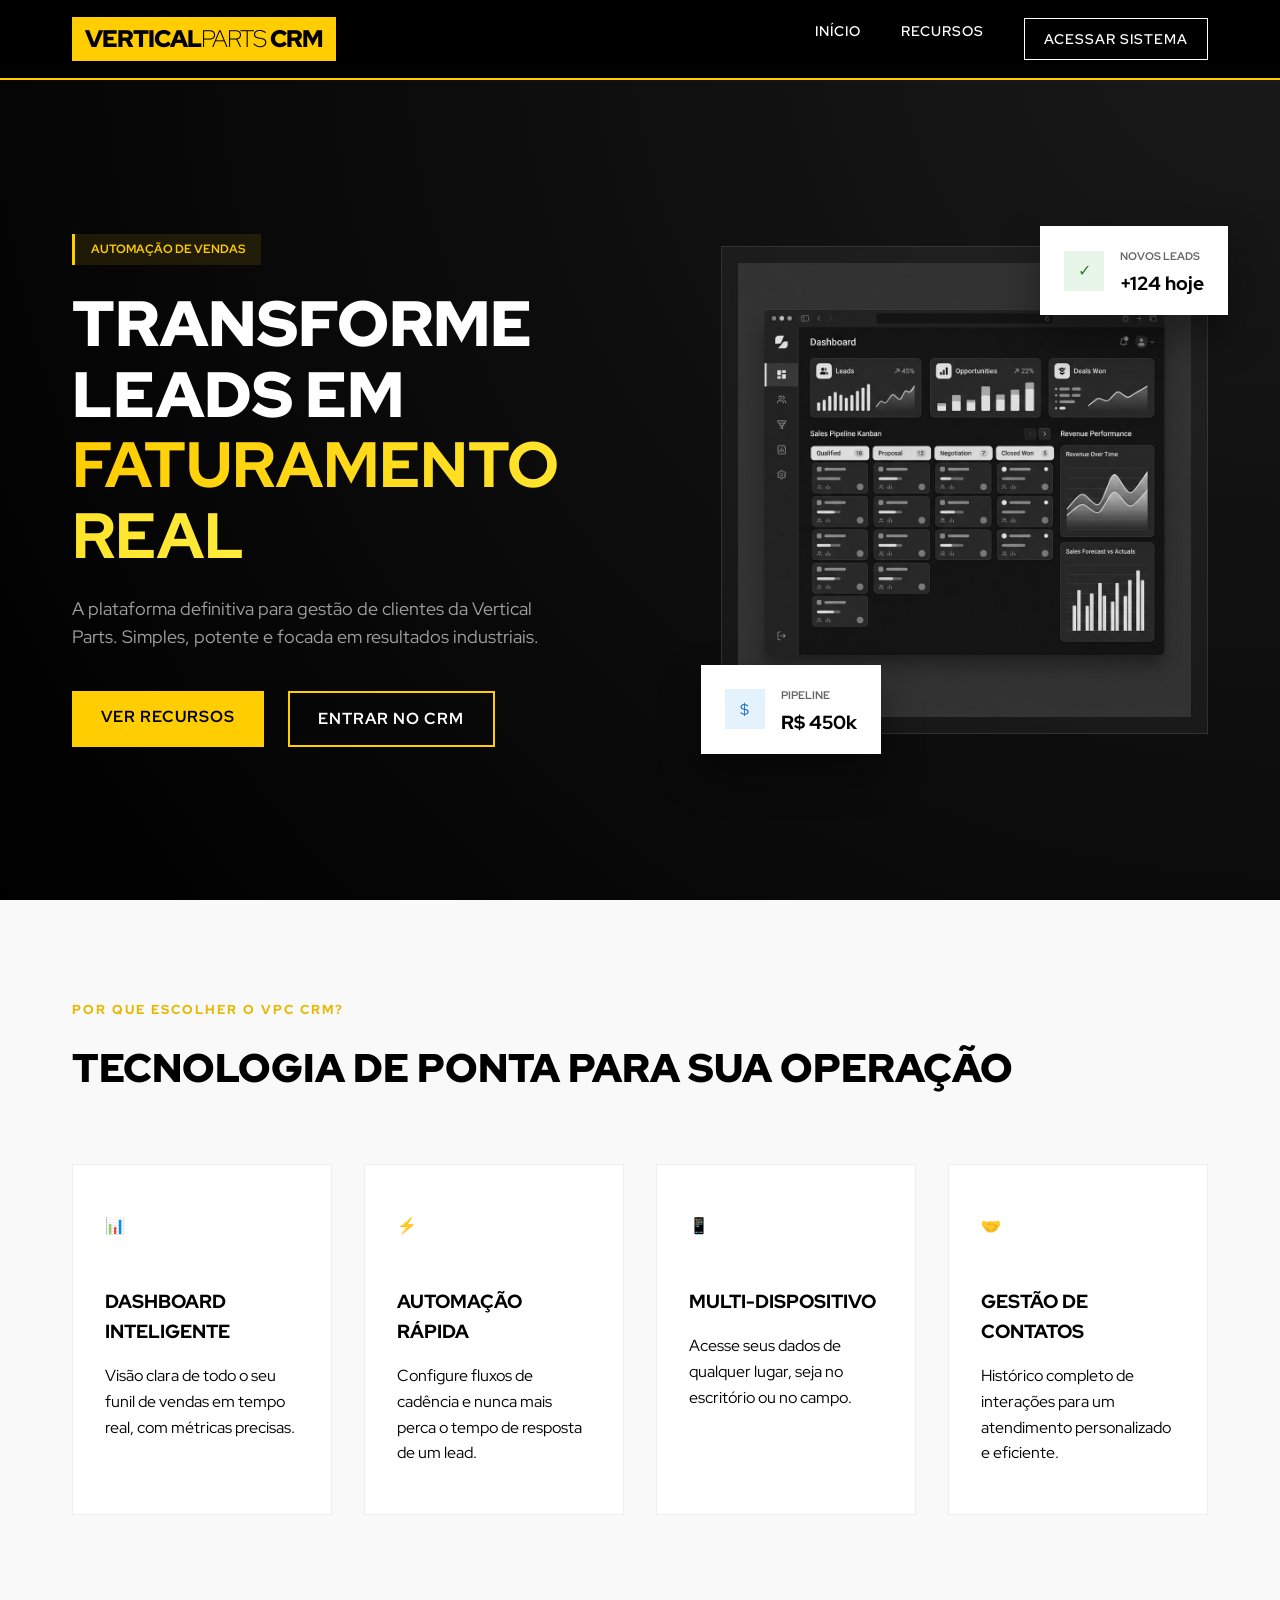
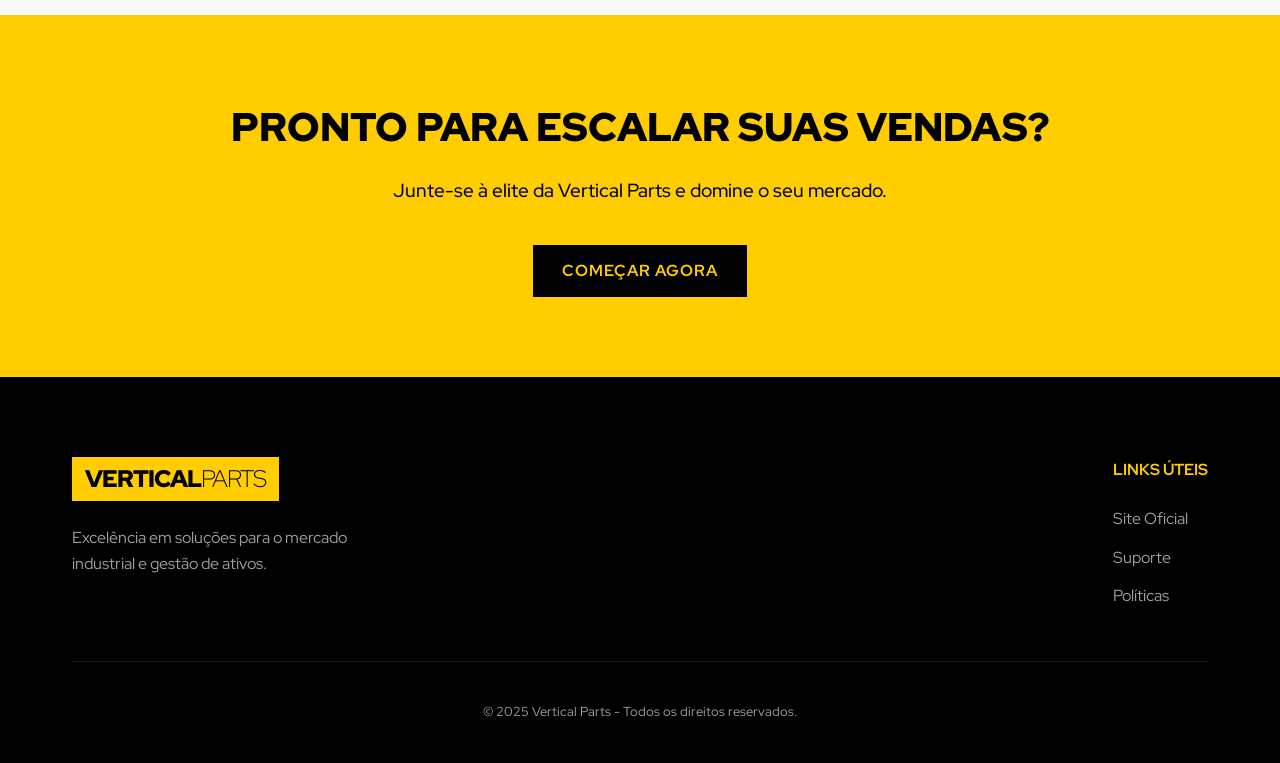
<file: index.html>
<!DOCTYPE html>
<html lang="pt-br">
<head>
    <meta charset="UTF-8">
    <meta name="viewport" content="width=device-width, initial-scale=1.0">
    <title>VPC CRM | Gestão Inteligente de Leads</title>
    <link rel="preconnect" href="https://fonts.googleapis.com">
    <link rel="preconnect" href="https://fonts.gstatic.com" crossorigin>
    <link href="https://fonts.googleapis.com/css2?family=Red+Hat+Display:wght@300;400;600;700;800;900&display=swap" rel="stylesheet">
    <link rel="stylesheet" href="style.css">
</head>
<body>

    <!-- Navbar -->
    <nav id="navbar">
        <div class="container">
            <div class="logo">VERTICAL<span>PARTS</span> CRM</div>
            <ul class="nav-links">
                <li><a href="#hero">Início</a></li>
                <li><a href="#features">Recursos</a></li>
                <li><a href="https://app.leads2b.com" class="btn btn-outline">Acessar Sistema</a></li>
            </ul>
        </div>
    </nav>

    <!-- Hero Section -->
    <header id="hero">
        <div class="container">
            <div class="hero-content">
                <span class="badge">Automação de Vendas</span>
                <h1>Transforme Leads em <span class="gradient-text">Faturamento Real</span></h1>
                <p>A plataforma definitiva para gestão de clientes da Vertical Parts. Simples, potente e focada em resultados industriais.</p>
                <div class="hero-actions">
                    <a href="#features" class="btn btn-primary">Ver Recursos</a>
                    <a href="https://app.leads2b.com" class="btn btn-secondary">Entrar no CRM</a>
                </div>
            </div>
            <div class="hero-visual">
                <div class="glass-container">
                    <img src="assets/dashboard_mockup.webp" alt="Dashboard VPC CRM">
                </div>
                <!-- Floating Elements -->
                <div class="floating-card lead-card">
                    <div class="icon-box green">✓</div>
                    <div class="card-info">
                        <span class="label">Novos Leads</span>
                        <span class="value">+124 hoje</span>
                    </div>
                </div>
                <div class="floating-card revenue-card">
                    <div class="icon-box blue">$</div>
                    <div class="card-info">
                        <span class="label">Pipeline</span>
                        <span class="value">R$ 450k</span>
                    </div>
                </div>
            </div>
        </div>
    </header>

    <!-- Features Section -->
    <section id="features">
        <div class="container">
            <p class="section-tag">Por que escolher o VPC CRM?</p>
            <h2>Tecnologia de Ponta para sua Operação</h2>
            
            <div class="features-grid">
                <div class="feature-card">
                    <div class="feature-icon orange">📊</div>
                    <h3>Dashboard Inteligente</h3>
                    <p>Visão clara de todo o seu funil de vendas em tempo real, com métricas precisas.</p>
                </div>
                <div class="feature-card">
                    <div class="feature-icon purple">⚡</div>
                    <h3>Automação Rápida</h3>
                    <p>Configure fluxos de cadência e nunca mais perca o tempo de resposta de um lead.</p>
                </div>
                <div class="feature-card">
                    <div class="feature-icon blue">📱</div>
                    <h3>Multi-dispositivo</h3>
                    <p>Acesse seus dados de qualquer lugar, seja no escritório ou no campo.</p>
                </div>
                <div class="feature-card">
                    <div class="feature-icon green">🤝</div>
                    <h3>Gestão de Contatos</h3>
                    <p>Histórico completo de interações para um atendimento personalizado e eficiente.</p>
                </div>
            </div>
        </div>
    </section>

    <!-- CTA Section -->
    <section id="cta-block">
        <div class="container">
            <div class="cta-inner">
                <h2>Pronto para escalar suas vendas?</h2>
                <p>Junte-se à elite da Vertical Parts e domine o seu mercado.</p>
                <a href="https://app.leads2b.com" class="btn btn-white">Começar Agora</a>
            </div>
        </div>
    </section>

    <!-- Footer -->
    <footer>
        <div class="container">
            <div class="footer-top">
                <div class="footer-brand">
                    <div class="logo">VERTICAL<span>PARTS</span></div>
                    <p>Excelência em soluções para o mercado industrial e gestão de ativos.</p>
                </div>
                <div class="footer-links">
                    <h4>Links Úteis</h4>
                    <ul>
                        <li><a href="https://www.verticalparts.com.br">Site Oficial</a></li>
                        <li><a href="#hero">Suporte</a></li>
                        <li><a href="#features">Políticas</a></li>
                    </ul>
                </div>
            </div>
            <div class="footer-bottom">
                <p>&copy; 2025 Vertical Parts - Todos os direitos reservados.</p>
            </div>
        </div>
    </footer>

    <script src="main.js"></script>
</body>
</html>
</file>
<file: style.css>
:root {
    --primary: #FFCD00;
    --primary-dark: #E6B800;
    --secondary: #000000;
    --bg-dark: #0A0000;
    --text-light: #FFFFFF;
    --text-muted: #A0A0A0;
    --text-dark: #000000;
    --font-main: 'Red Hat Display', 'Inter', sans-serif;
    --transition: all 0.3s cubic-bezier(0.4, 0, 0.2, 1);
}

* {
    margin: 0;
    padding: 0;
    box-sizing: border-box;
}

html {
    scroll-behavior: smooth;
}

body {
    font-family: var(--font-main);
    background-color: var(--text-light);
    color: var(--text-dark);
    line-height: 1.6;
    overflow-x: hidden;
}

.container {
    max-width: 1200px;
    margin: 0 auto;
    padding: 0 2rem;
}

.gradient-text {
    background: linear-gradient(90deg, var(--primary), #FFEB3B);
    -webkit-background-clip: text;
    -webkit-text-fill-color: transparent;
    font-weight: 800;
}

/* Navbar */
#navbar {
    background: var(--secondary);
    color: var(--text-light);
    height: 80px;
    display: flex;
    align-items: center;
    position: fixed;
    top: 0;
    width: 100%;
    z-index: 1000;
    border-bottom: 2px solid var(--primary);
}

#navbar .container {
    display: flex;
    justify-content: space-between;
    align-items: center;
    width: 100%;
}

.logo {
    font-size: 1.5rem;
    font-weight: 900;
    text-transform: uppercase;
    letter-spacing: -1px;
    background: var(--primary);
    color: var(--secondary);
    padding: 0.2rem 0.8rem;
}

.logo span {
    font-weight: 300;
}

.nav-links {
    display: flex;
    list-style: none;
    gap: 2.5rem;
}

.nav-links a {
    color: var(--text-light);
    text-decoration: none;
    font-weight: 600;
    font-size: 0.9rem;
    text-transform: uppercase;
    letter-spacing: 1px;
    transition: var(--transition);
}

.nav-links a:hover {
    color: var(--primary);
}

/* Buttons */
.btn {
    display: inline-block;
    padding: 0.8rem 1.8rem;
    font-weight: 700;
    text-transform: uppercase;
    letter-spacing: 1px;
    text-decoration: none;
    transition: var(--transition);
    cursor: pointer;
    border: none;
    border-radius: 0; /* Sharp corners like Vertical Parts */
}

.btn-primary {
    background: var(--primary);
    color: var(--secondary);
}

.btn-primary:hover {
    background: var(--text-light);
    transform: translateY(-3px);
    box-shadow: 0 10px 20px rgba(255, 205, 0, 0.2);
}

.btn-secondary {
    background: transparent;
    color: var(--text-light);
    border: 2px solid var(--primary);
}

.btn-secondary:hover {
    background: var(--primary);
    color: var(--secondary);
}

.btn-outline {
    border: 1px solid var(--text-light);
    color: var(--text-light);
    padding: 0.5rem 1.2rem;
    font-size: 0.8rem;
}

.btn-outline:hover {
    background: var(--primary);
    border-color: var(--primary);
    color: var(--secondary);
}

/* Hero Section */
#hero {
    background: radial-gradient(circle at top right, #1a1a1a, var(--secondary));
    padding: 180px 0 100px;
    color: var(--text-light);
    min-height: 100vh;
    display: flex;
    align-items: center;
}

#hero .container {
    display: grid;
    grid-template-columns: 1.2fr 1fr;
    gap: 4rem;
    align-items: center;
}

.badge {
    background: rgba(255, 205, 0, 0.1);
    color: var(--primary);
    padding: 0.4rem 1rem;
    font-size: 0.75rem;
    font-weight: 700;
    text-transform: uppercase;
    border-left: 3px solid var(--primary);
    margin-bottom: 1.5rem;
    display: inline-block;
}

#hero h1 {
    font-size: 4rem;
    line-height: 1.1;
    margin-bottom: 1.5rem;
    font-weight: 900;
    text-transform: uppercase;
}

#hero p {
    font-size: 1.1rem;
    color: var(--text-muted);
    margin-bottom: 2.5rem;
    max-width: 500px;
}

.hero-actions {
    display: flex;
    gap: 1.5rem;
}

.hero-visual {
    position: relative;
}

.glass-container {
    background: rgba(255, 255, 255, 0.05);
    backdrop-filter: blur(10px);
    border: 1px solid rgba(255, 255, 255, 0.1);
    padding: 1rem;
    position: relative;
    z-index: 1;
}

.glass-container img {
    width: 100%;
    display: block;
    filter: grayscale(1);
    transition: var(--transition);
}

.glass-container:hover img {
    filter: grayscale(0);
}

.floating-card {
    position: absolute;
    background: var(--text-light);
    color: var(--text-dark);
    padding: 1rem 1.5rem;
    display: flex;
    align-items: center;
    gap: 1rem;
    z-index: 10;
    box-shadow: 0 20px 40px rgba(0,0,0,0.4);
}

.lead-card {
    top: -20px;
    right: -20px;
}

.revenue-card {
    bottom: -20px;
    left: -20px;
}

.icon-box {
    width: 40px;
    height: 40px;
    display: flex;
    align-items: center;
    justify-content: center;
}

.icon-box.green { background: #E8F5E9; color: #2E7D32; }
.icon-box.blue { background: #E3F2FD; color: #1565C0; }

.card-info .label { font-size: 0.7rem; font-weight: 700; color: #666; text-transform: uppercase; }
.card-info .value { display: block; font-size: 1.2rem; font-weight: 800; }

/* Features */
#features {
    padding: 100px 0;
    background: #f9f9f9;
}

.section-tag {
    color: var(--primary-dark);
    font-weight: 800;
    text-transform: uppercase;
    font-size: 0.8rem;
    letter-spacing: 2px;
    margin-bottom: 1rem;
}

#features h2 {
    font-size: 2.5rem;
    margin-bottom: 4rem;
    font-weight: 900;
    text-transform: uppercase;
}

.features-grid {
    display: grid;
    grid-template-columns: repeat(auto-fit, minmax(250px, 1fr));
    gap: 2rem;
}

.feature-card {
    background: var(--text-light);
    padding: 3rem 2rem;
    transition: var(--transition);
    border: 1px solid #eee;
}

.feature-card:hover {
    border-color: var(--primary);
    transform: translateY(-10px);
}

.feature-icon {
    width: 50px;
    height: 50px;
    margin-bottom: 1.5rem;
}

.feature-icon.orange { color: #FF9800; }
.feature-icon.purple { color: #9C27B0; }
.feature-icon.blue { color: #2196F3; }
.feature-icon.green { color: #4CAF50; }

.feature-card h3 {
    margin-bottom: 1rem;
    text-transform: uppercase;
    font-weight: 800;
}

/* CTA */
#cta-block {
    padding: 80px 0;
    background: var(--primary);
}

.cta-inner {
    text-align: center;
    color: var(--secondary);
}

.cta-inner h2 {
    font-size: 2.5rem;
    font-weight: 900;
    margin-bottom: 1rem;
    text-transform: uppercase;
}

.cta-inner p {
    font-size: 1.2rem;
    margin-bottom: 2.5rem;
    font-weight: 500;
}

.btn-white {
    background: var(--secondary);
    color: var(--primary);
}

.btn-white:hover {
    background: var(--text-light);
    color: var(--secondary);
}

/* Footer */
footer {
    background: var(--secondary);
    color: var(--text-light);
    padding: 80px 0 40px;
}

.footer-top {
    display: flex;
    justify-content: space-between;
    margin-bottom: 40px;
}

.footer-brand .logo {
    display: inline-block;
    margin-bottom: 1.5rem;
}

.footer-brand p {
    color: var(--text-muted);
    max-width: 300px;
}

.footer-links h4 {
    margin-bottom: 1.5rem;
    text-transform: uppercase;
    color: var(--primary);
}

.footer-links ul {
    list-style: none;
}

.footer-links li {
    margin-bottom: 0.8rem;
}

.footer-links a {
    color: var(--text-muted);
    text-decoration: none;
    transition: var(--transition);
}

.footer-links a:hover {
    color: var(--primary);
}

.footer-bottom {
    padding-top: 40px;
    border-top: 1px solid rgba(255,255,255,0.1);
    color: var(--text-muted);
    font-size: 0.8rem;
    text-align: center;
}

/* Responsive */
@media (max-width: 992px) {
    #hero .container {
        grid-template-columns: 1fr;
        text-align: center;
    }
    
    #hero h1 { font-size: 3rem; }
    
    #hero p { margin: 0 auto 2.5rem; }
    
    .hero-actions { justify-content: center; }
    
    .hero-visual { margin-top: 4rem; }
}

@media (max-width: 768px) {
    .nav-links { display: none; }
}
</file>
